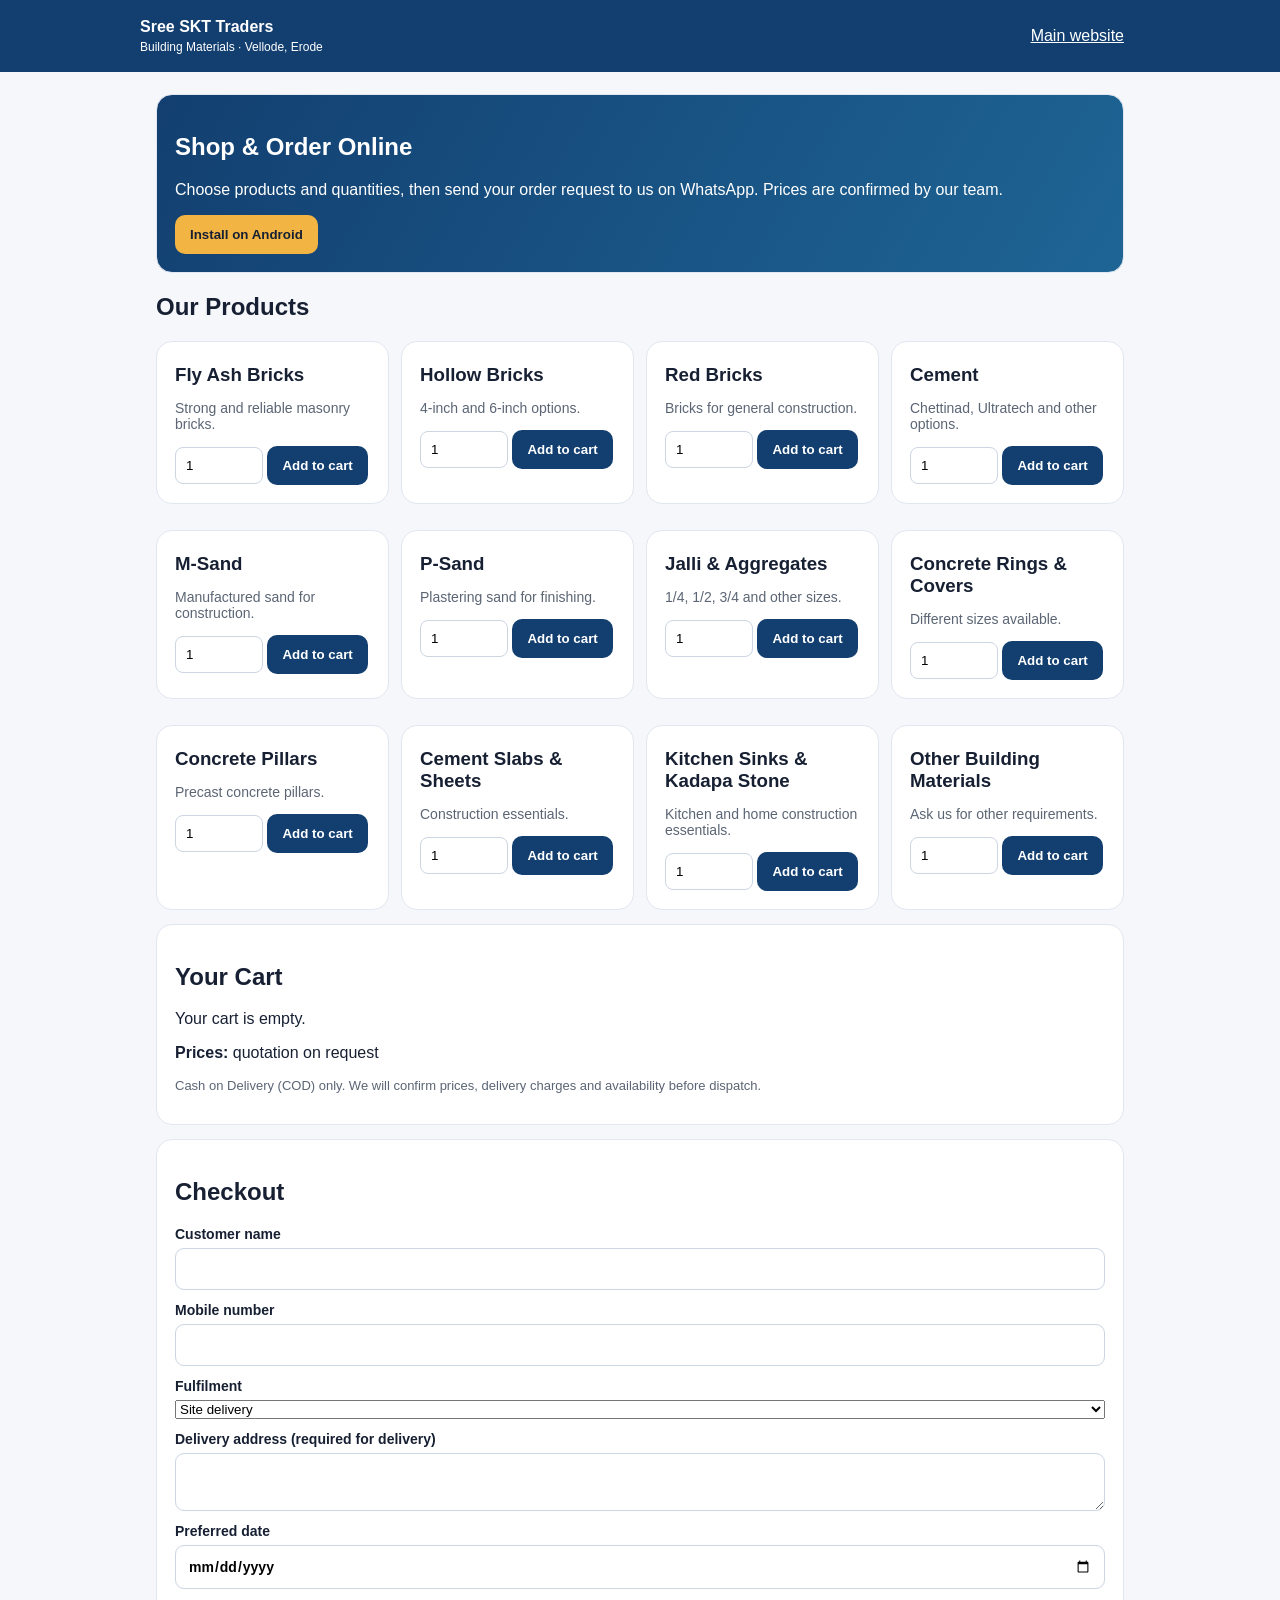
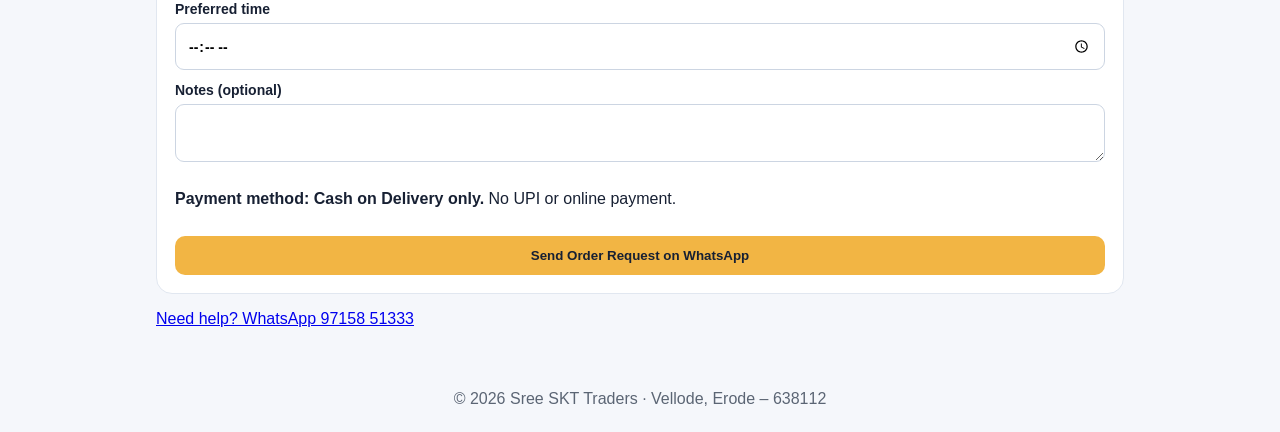
<file: shop.html>
<!doctype html><html lang="en"><head><meta charset="utf-8"><meta name="viewport" content="width=device-width,initial-scale=1"><meta name="theme-color" content="#123f70"><meta name="description" content="Order construction materials from Sree SKT Traders, Vellode, Erode."><link rel="manifest" href="manifest.json"><title>Shop & Order | Sree SKT Traders</title><style>*{box-sizing:border-box}body{margin:0;font:16px Arial,sans-serif;background:#f5f7fb;color:#172033}header{background:#123f70;color:white;padding:18px max(16px,calc((100% - 1000px)/2));display:flex;justify-content:space-between;align-items:center;gap:12px;flex-wrap:wrap}header a{color:white}main{max-width:1000px;margin:auto;padding:22px 16px}.hero,.panel,.item{background:white;border:1px solid #e1e7f0;border-radius:16px;padding:18px;margin-bottom:14px}.hero{background:linear-gradient(120deg,#123f70,#1e6595);color:white}.grid{display:grid;grid-template-columns:repeat(auto-fit,minmax(220px,1fr));gap:12px}.item h3{margin:4px 0 8px}.item p{color:#5b6574;font-size:14px}.qty{width:88px;padding:10px;border:1px solid #ccd5e2;border-radius:8px}.btn{display:inline-block;border:0;border-radius:10px;padding:12px 15px;background:#123f70;color:white;font-weight:bold;text-decoration:none;cursor:pointer}.gold{background:#f2b544;color:#172033}.form{display:grid;gap:12px}.form label{display:grid;gap:6px;font-weight:bold;font-size:14px}.form input,.form textarea{padding:12px;border:1px solid #ccd5e2;border-radius:9px;font:inherit}.row{display:flex;align-items:center;justify-content:space-between;gap:10px;padding:10px 0;border-bottom:1px solid #eee}.muted{color:#5b6574;font-size:13px}#install{display:none}footer{text-align:center;padding:24px;color:#5b6574}@media(max-width:500px){header{align-items:flex-start;flex-direction:column}}</style></head><body><header><div><strong>Sree SKT Traders</strong><div style="font-size:12px;margin-top:4px">Building Materials · Vellode, Erode</div></div><div><a href="index.html">Main website</a>　<button id="install" class="btn gold">Install app</button></div></header><main><section class="hero"><h1>Shop & Order Online</h1><p>Choose products and quantities, then send your order request to us on WhatsApp. Prices are confirmed by our team.</p><button id="installHero" class="btn gold">Install on Android</button></section><h2>Our Products</h2><div class="grid" id="products"></div><section class="panel"><h2>Your Cart</h2><div id="cart">Your cart is empty.</div><p><strong>Prices:</strong> quotation on request</p><p class="muted">Cash on Delivery (COD) only. We will confirm prices, delivery charges and availability before dispatch.</p></section><section class="panel"><h2>Checkout</h2><form id="checkout" class="form"><label>Customer name<input name="customer" required autocomplete="name"></label><label>Mobile number<input name="phone" required type="tel" pattern="[0-9 +()-]{10,}" autocomplete="tel"></label><label>Fulfilment<select name="fulfilment" id="fulfilment"><option>Site delivery</option><option>Pickup from shop</option></select></label><label>Delivery address (required for delivery)<textarea name="address" id="address" rows="2"></textarea></label><label>Preferred date<input name="date" type="date" required></label><label>Preferred time<input name="time" type="time" required></label><label>Notes (optional)<textarea name="notes" rows="2"></textarea></label><p><strong>Payment method: Cash on Delivery only.</strong> No UPI or online payment.</p><button class="btn gold" type="submit">Send Order Request on WhatsApp</button></form></section><p><a href="https://wa.me/919715851333">Need help? WhatsApp 97158 51333</a></p></main><footer>© <span id="year"></span> Sree SKT Traders · Vellode, Erode – 638112</footer><script>const products=[['Fly Ash Bricks','Strong and reliable masonry bricks.'],['Hollow Bricks','4-inch and 6-inch options.'],['Red Bricks','Bricks for general construction.'],['Cement','Chettinad, Ultratech and other options.'],['M-Sand','Manufactured sand for construction.'],['P-Sand','Plastering sand for finishing.'],['Jalli & Aggregates','1/4, 1/2, 3/4 and other sizes.'],['Concrete Rings & Covers','Different sizes available.'],['Concrete Pillars','Precast concrete pillars.'],['Cement Slabs & Sheets','Construction essentials.'],['Kitchen Sinks & Kadapa Stone','Kitchen and home construction essentials.'],['Other Building Materials','Ask us for other requirements.']];const cart={};const grid=document.getElementById('products');products.forEach(([name,desc])=>{const card=document.createElement('article');card.className='item';const h=document.createElement('h3');h.textContent=name;const p=document.createElement('p');p.textContent=desc;const q=document.createElement('input');q.className='qty';q.type='number';q.min='1';q.step='1';q.value='1';q.setAttribute('aria-label','Quantity for '+name);const b=document.createElement('button');b.className='btn';b.textContent='Add to cart';b.onclick=()=>{const n=Number(q.value);if(!Number.isInteger(n)||n<1){alert('Enter a quantity of at least 1.');return}cart[name]=(cart[name]||0)+n;render();b.textContent='Added';setTimeout(()=>b.textContent='Add to cart',800)};card.append(h,p,q,document.createTextNode(' '),b);grid.append(card)});function render(){const el=document.getElementById('cart');el.innerHTML='';const entries=Object.entries(cart).filter(([,q])=>q>0);if(!entries.length){el.textContent='Your cart is empty.';return}entries.forEach(([name,qty])=>{const row=document.createElement('div');row.className='row';const label=document.createElement('span');label.textContent=name+' × '+qty;const actions=document.createElement('span');const minus=document.createElement('button');minus.className='btn';minus.textContent='−';minus.onclick=()=>{cart[name]--;render()};const plus=document.createElement('button');plus.className='btn';plus.textContent='+';plus.onclick=()=>{cart[name]++;render()};actions.append(minus,document.createTextNode(' '),plus);row.append(label,actions);el.append(row)})}document.getElementById('year').textContent=new Date().getFullYear();document.getElementById('fulfilment').addEventListener('change',e=>{document.getElementById('address').required=e.target.value==='Site delivery'});document.getElementById('checkout').addEventListener('submit',e=>{e.preventDefault();const entries=Object.entries(cart).filter(([,q])=>q>0);if(!entries.length){alert('Please add at least one product.');return}const f=new FormData(e.currentTarget);if(f.get('fulfilment')==='Site delivery'&&!String(f.get('address')).trim()){alert('Please enter the delivery address.');return}const msg='Order request - Sree SKT Traders\nItems and quantities:\n'+entries.map(([n,q])=>n+' × '+q).join('\n')+'\nCustomer: '+f.get('customer')+'\nMobile: '+f.get('phone')+'\nFulfilment: '+f.get('fulfilment')+'\nAddress: '+(f.get('address')||'Pickup from shop')+'\nPreferred date: '+f.get('date')+'\nPreferred time: '+f.get('time')+'\nPayment: Cash on Delivery only\nNotes: '+(f.get('notes')||'None')+'\nPlease confirm availability and quotation.';window.open('https://wa.me/919715851333?text='+encodeURIComponent(msg),'_blank','noopener')});let installPrompt;window.addEventListener('beforeinstallprompt',e=>{e.preventDefault();installPrompt=e;document.getElementById('install').style.display='inline-block'});async function install(){if(installPrompt){installPrompt.prompt();await installPrompt.userChoice;installPrompt=null}else alert('On Android Chrome, open the browser menu and choose “Install app” or “Add to Home screen”.')}document.getElementById('install').onclick=install;document.getElementById('installHero').onclick=install;if('serviceWorker'in navigator)window.addEventListener('load',()=>navigator.serviceWorker.register('sw.js').catch(()=>{}));</script></body></html>
</file>
